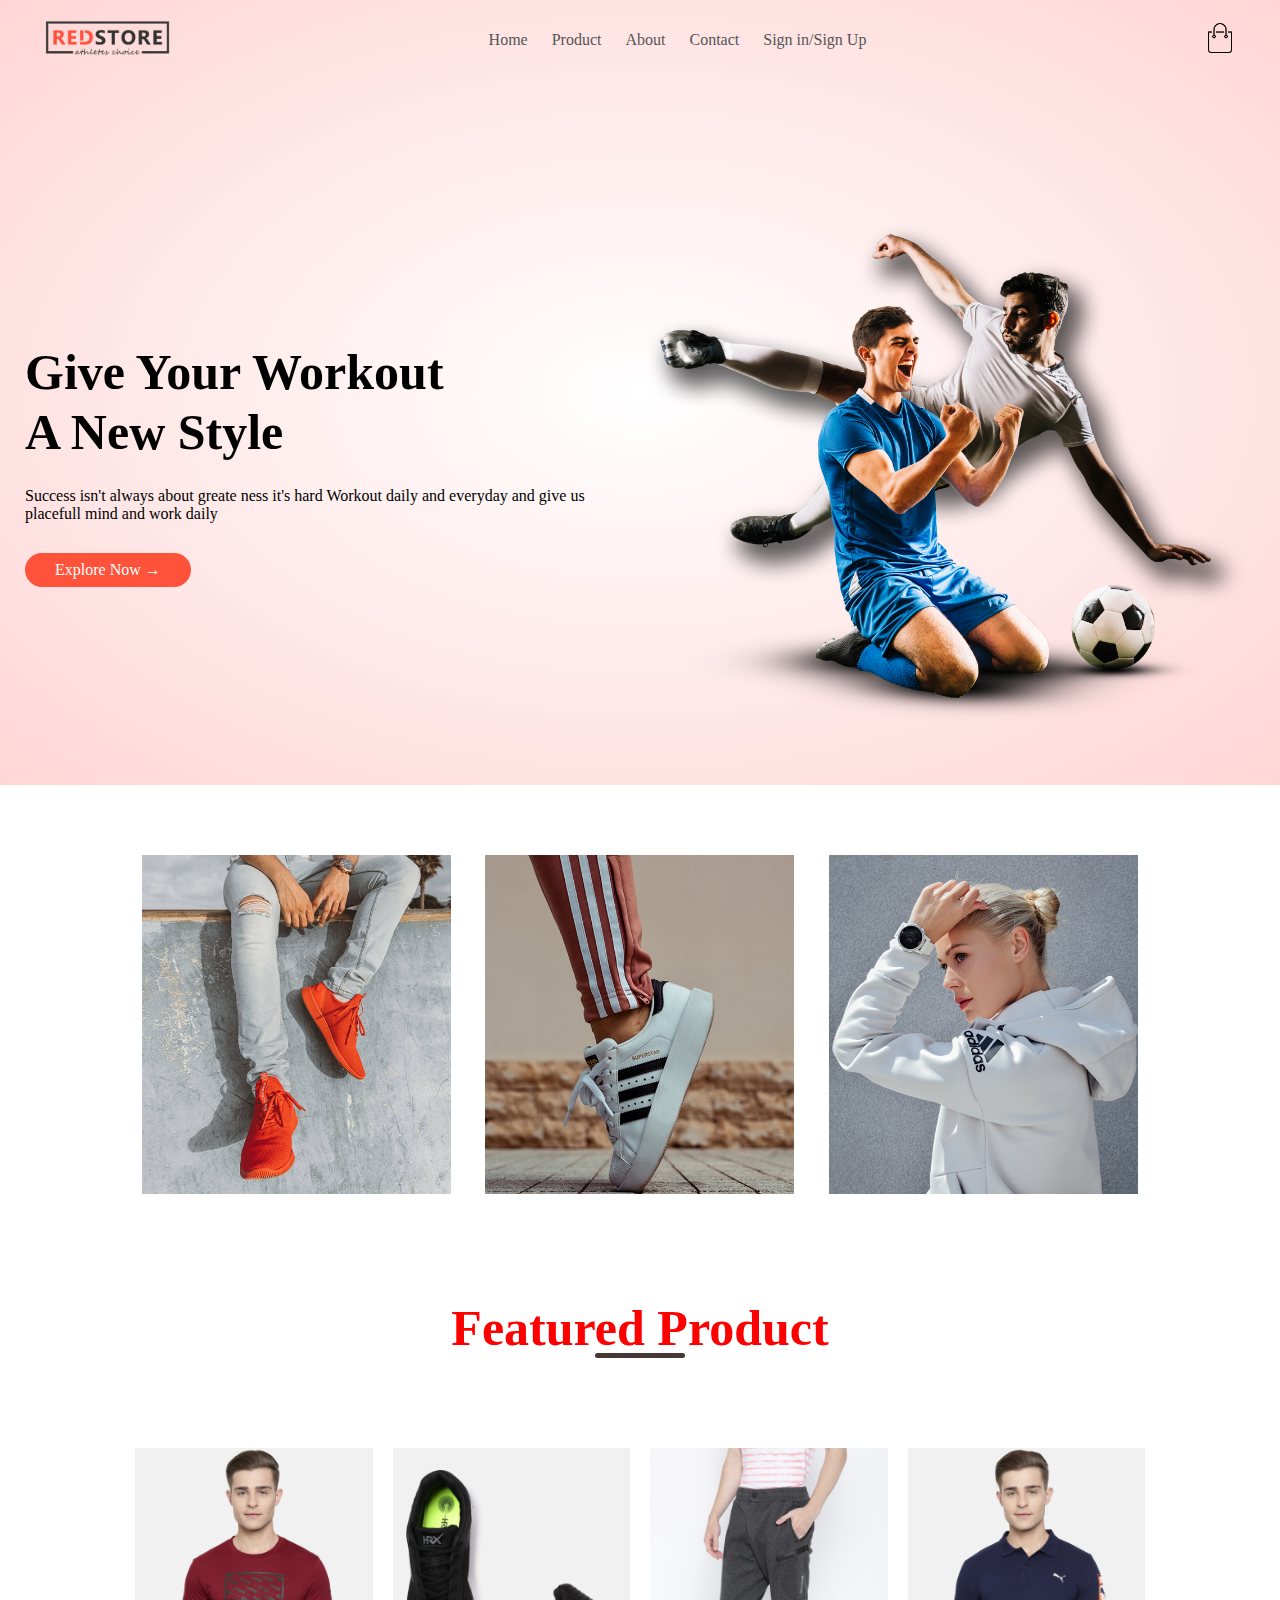
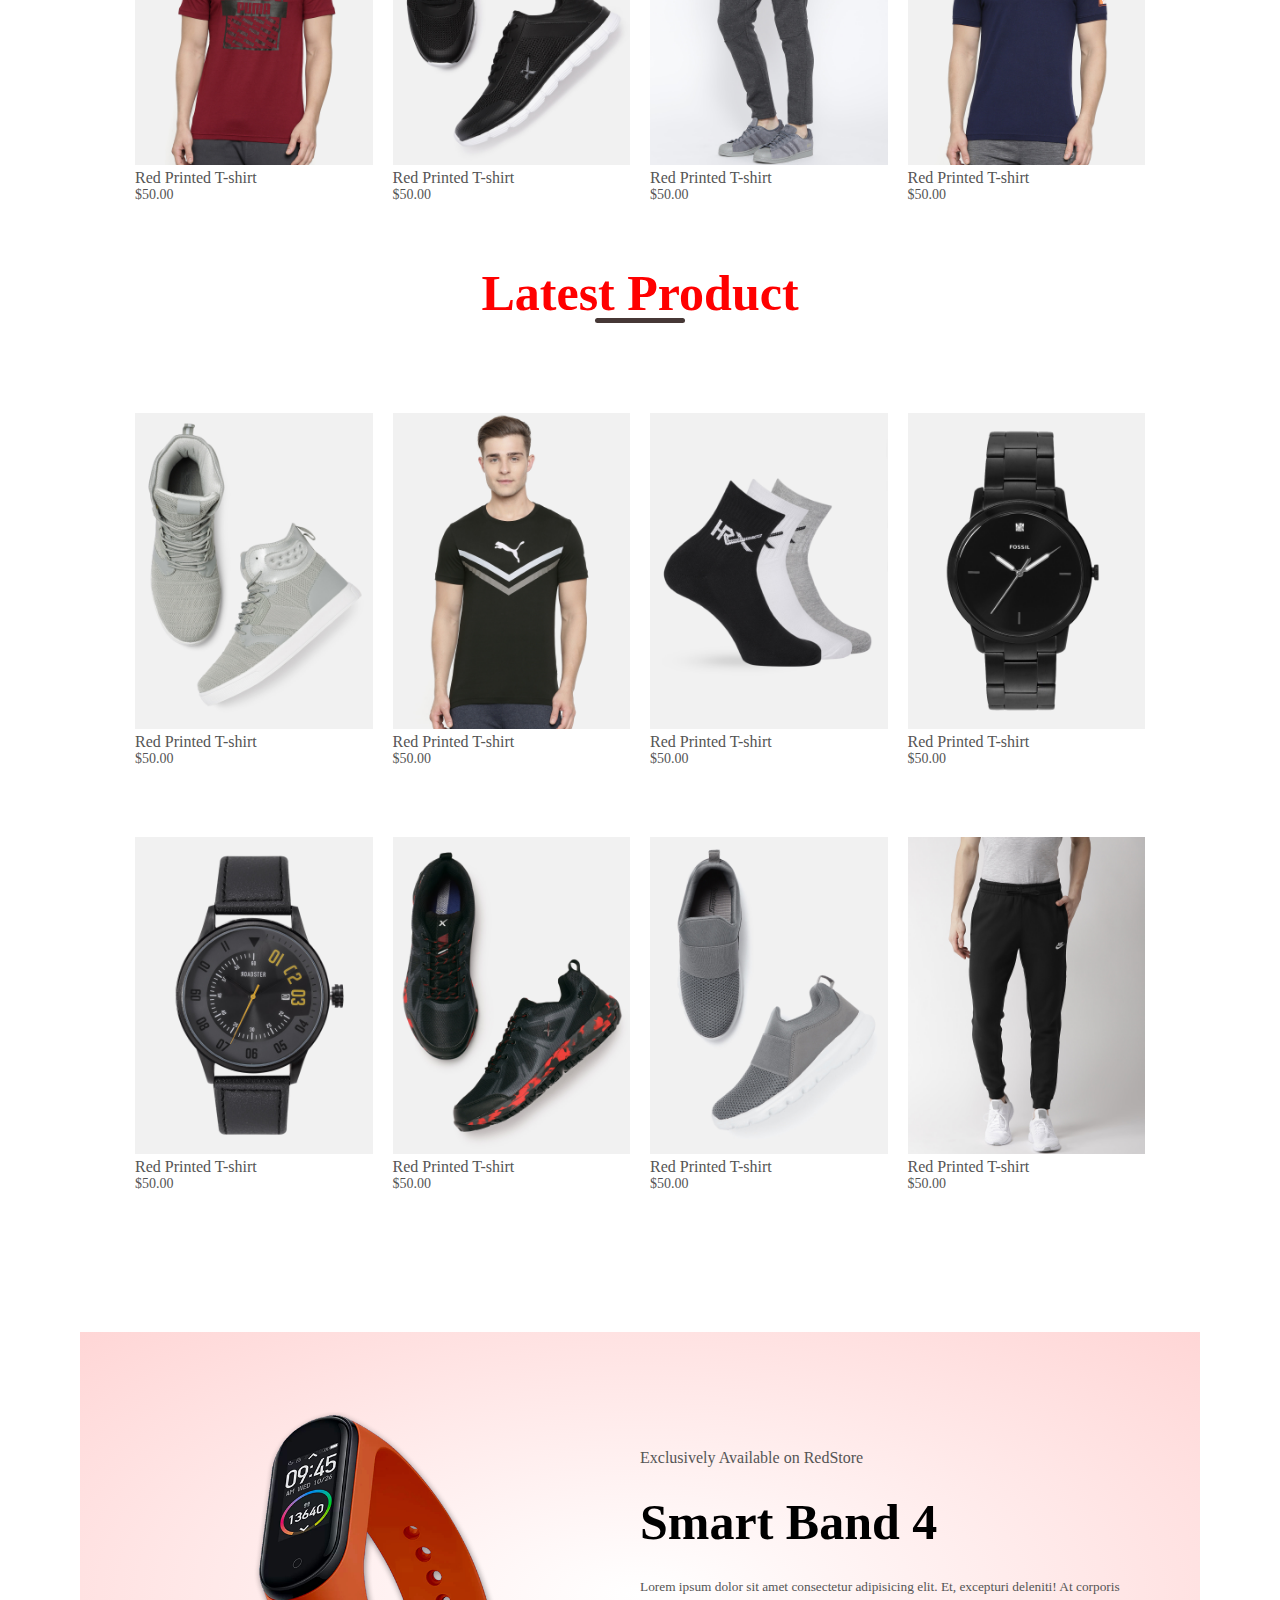
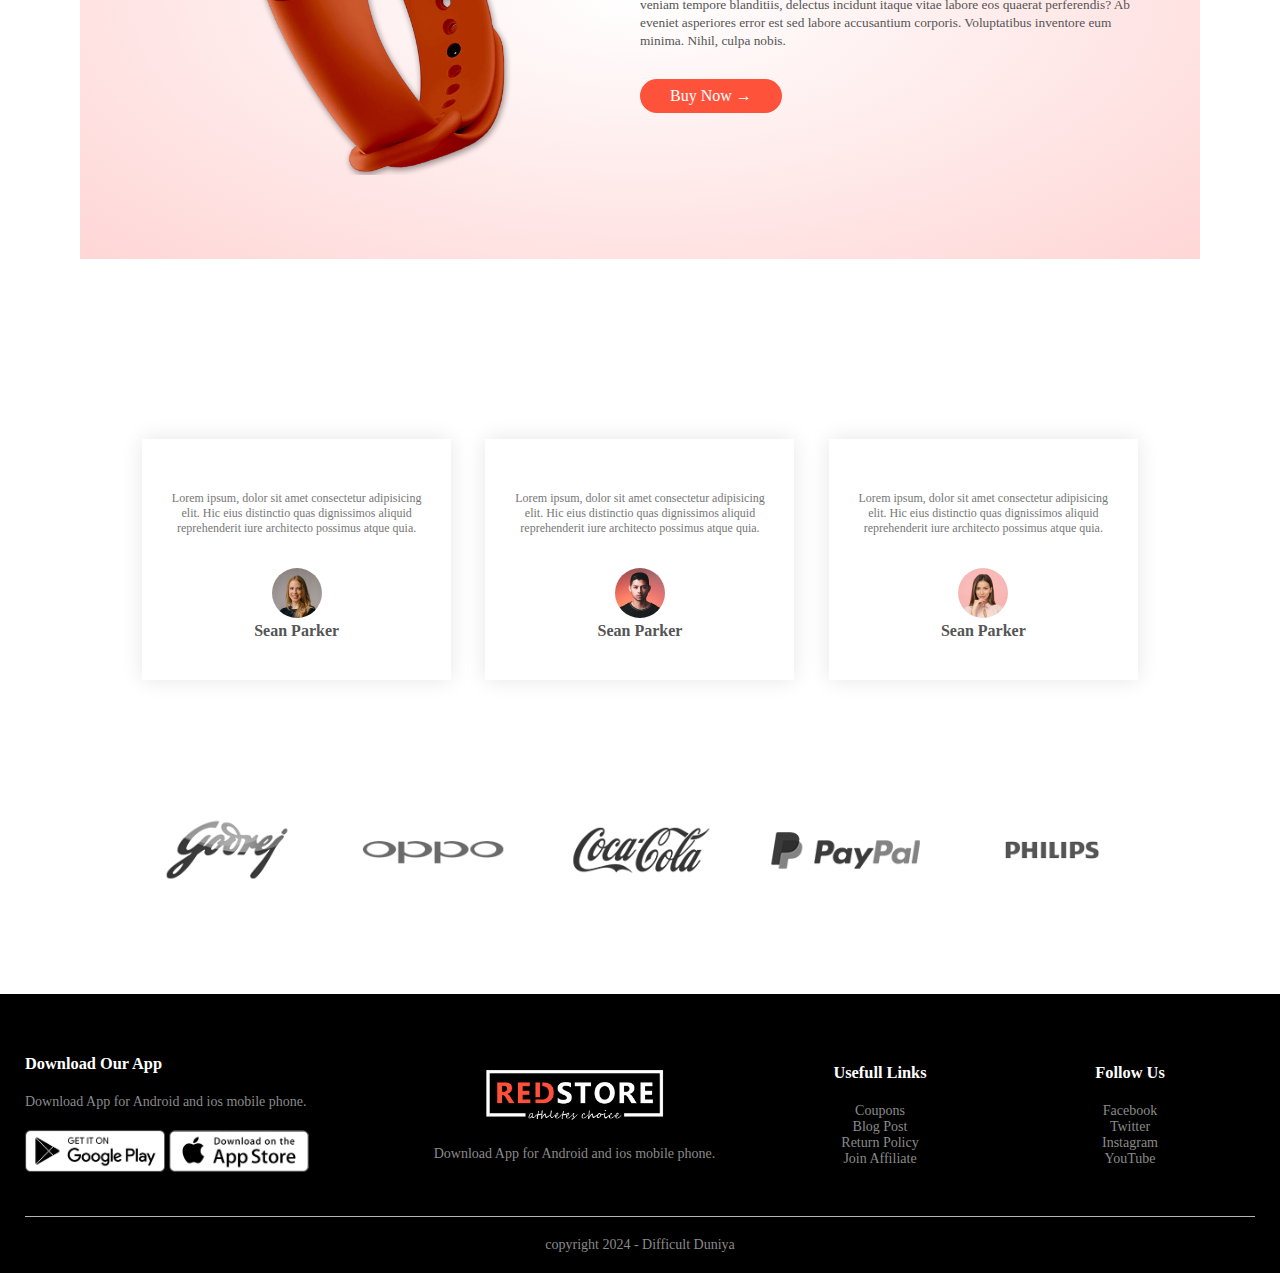
<file: index.html>
<!DOCTYPE html>
<html lang="en">
<head>
    <meta charset="UTF-8">
    <meta name="viewport" content="width=device-width, initial-scale=1.0">
    <title>E-comarcce website</title>
    <link rel="stylesheet" href="indexStyle/style.css">
</head>
<body>
    <div class="header">
    <div class="container">
    <div class="navbar">
        <div class="logo">
            <img src="images/logo.png" alt="images" width="125px">
        </div>
        <nav>
            <ul id="MenuItems">
                <li><a href="index.html">Home</a></li>
                <li><a href="product.html">Product</a></li>
                <li><a href="#">About</a></li>
                <li><a href="#">Contact</a></li>
                <li><a href="#">Sign in/Sign Up</a></li>
            </ul>
        </nav>
        <a href="cart.html"><img src="images/cart.png" alt="image" width="30px" height="30px"></a>
        <a href="#"><img src="images/menu.png" alt="image" class="menu-icon" onclick="menutoggle()"></a>
    </div>
 
 <div class="row">
    <div class="col-2">
        <h1>Give Your Workout <br>A New Style</h1>
        <placefull>Success isn't always about greate ness it's hard Workout
            daily and everyday and give us <br> placefull mind and work daily
        </p>
        <a href="#" class="btn">Explore Now &#8594</a>
    </div>
    <div class="col-2">
        <img src="images/image1.png" alt="images">
    </div>
 </div>
</div>
</div>

<!----- featured categories----->

<div class="categories">
    <div class="small-container">
    <div class="row">
        <div class="col-3">
            <img src="images/category-1.jpg" alt="">
        </div>
        <div class="col-3">
            <img src="images/category-2.jpg" alt="">
        </div>
        <div class="col-3">
            <img src="images/category-3.jpg" alt="">
        </div>
    </div>
</div>
</div>

<!-------featured product---->
<div class="small-container">
    <h2 class="title">Featured Product</h2>
    <div class="row">
        <div class="col-4">
            <img src="images/product-1.jpg" alt="image">
             <h4>Red Printed T-shirt</h4>
             <p>$50.00</p> 
        </div>
        <div class="col-4">
            <img src="images/product-2.jpg" alt="image">
             <h4>Red Printed T-shirt</h4>
             <p>$50.00</p> 
        </div>
        <div class="col-4">
            <img src="images/product-3.jpg" alt="image">
             <h4>Red Printed T-shirt</h4>
             <p>$50.00</p> 
        </div>
        <div class="col-4">
            <img src="images/product-4.jpg" alt="image">
             <h4>Red Printed T-shirt</h4>
             <p>$50.00</p> 
        </div>
    </div>
    <h2 class="title">Latest Product</h2>
    <div class="row">
        <div class="col-4">
            <img src="images/product-5.jpg" alt="image">
             <h4>Red Printed T-shirt</h4>
             <p>$50.00</p> 
        </div>
        <div class="col-4">
            <img src="images/product-6.jpg" alt="image">
             <h4>Red Printed T-shirt</h4>
             <p>$50.00</p> 
        </div>
        <div class="col-4">
            <img src="images/product-7.jpg" alt="image">
             <h4>Red Printed T-shirt</h4>
             <p>$50.00</p> 
        </div>
        <div class="col-4">
            <img src="images/product-8.jpg" alt="image">
             <h4>Red Printed T-shirt</h4>
             <p>$50.00</p> 
        </div>
    </div>
    <div class="row">
        <div class="col-4">
            <img src="images/product-9.jpg" alt="image">
             <h4>Red Printed T-shirt</h4>
             <p>$50.00</p> 
        </div>
        <div class="col-4">
            <img src="images/product-10.jpg" alt="image">
             <h4>Red Printed T-shirt</h4>
             <p>$50.00</p> 
        </div>
        <div class="col-4">
            <img src="images/product-11.jpg" alt="image">
             <h4>Red Printed T-shirt</h4>
             <p>$50.00</p> 
        </div>
        <div class="col-4">
            <img src="images/product-12.jpg" alt="image">
             <h4>Red Printed T-shirt</h4>
             <p>$50.00</p> 
        </div>
    </div>
</div>

<!-----offer----->
<div class="offer">
    <div class="small-container">
        <div class="row">
            <div class="col-2">
                <img src="images/exclusive.png" alt="image" class="offer-img">
            </div>
            <div class="col-2">
                <p>Exclusively Available on RedStore</p>
                <h1>Smart Band 4</h1>
                <small>Lorem ipsum dolor sit amet consectetur adipisicing elit. Et, excepturi deleniti! 
                    At corporis veniam tempore blanditiis, delectus incidunt itaque vitae labore eos quaerat perferendis? Ab eveniet asperiores error est sed
                     labore accusantium corporis. Voluptatibus 
                     inventore eum minima. Nihil, culpa nobis.</small>
                     <br>
                     <a href="#" class="btn">Buy Now &#8594;</a>
            </div>
        </div>
    </div>
</div>

<!---Textimonial-->
<div class="testimonial">
    <div class="small-container">
        <div class="row">
            <div class="col-3">
                <p>Lorem ipsum, dolor sit amet consectetur adipisicing elit. Hic eius distinctio quas
                 dignissimos aliquid reprehenderit iure architecto 
                 possimus atque quia.</p>
                 <img src="images/user-1.png" alt="image">
                 <h3>Sean Parker</h3>
            </div>
            <div class="col-3">
                <p>Lorem ipsum, dolor sit amet consectetur adipisicing elit. Hic eius distinctio quas
                 dignissimos aliquid reprehenderit iure architecto 
                 possimus atque quia.</p>
                 <img src="images/user-2.png" alt="image">
                 <h3>Sean Parker</h3>
            </div>
            <div class="col-3">
                <p>Lorem ipsum, dolor sit amet consectetur adipisicing elit. Hic eius distinctio quas
                 dignissimos aliquid reprehenderit iure architecto 
                 possimus atque quia.</p>
                 <img src="images/user-3.png" alt="image">
                 <h3>Sean Parker</h3>
            </div>
            
        </div>
    </div>
</div>

<!------brands-->

<div class="brands">
    <div class="small-container">
        <div class="row">
            <div class="col-5">
                <img src="images/logo-godrej.png" alt="image">
            </div>
            <div class="col-5">
                <img src="images/logo-oppo.png" alt="image">
            </div>
            <div class="col-5">
                <img src="images/logo-coca-cola.png" alt="image">
            </div>
            <div class="col-5">
                <img src="images/logo-paypal.png" alt="image">
            </div>
            <div class="col-5">
                <img src="images/logo-philips.png" alt="image">
            </div>
        </div>
    </div>
</div>

<!--footer-->

<div class="footer">
    <div class="container">
        <div class="row">
            <div class="footer-col-1">
                <h3>Download Our App</h3>
                <p>Download App for Android and ios mobile phone.</p>
                <div class="app-logo">
                    <img src="images/play-store.png" alt="image">
                    <img src="images/app-store.png" alt="image">
                </div>
            </div>
            <div class="footer-col-2">
                <img src="images/logo-white.png" alt="image">
                <p>Download App for Android and ios mobile phone.</p>
            </div>
            <div class="footer-col-3">
                <h3>Usefull Links</h3>
                <ul>
                    <li>Coupons</li>
                    <li>Blog Post</li>
                    <li>Return Policy</li>
                    <li>Join Affiliate</li>
                </ul>
            </div>
            <div class="footer-col-4">
                <h3>Follow Us</h3>
                <ul>
                    <li>Facebook</li>
                    <li>Twitter</li>
                    <li>Instagram</li>
                    <li>YouTube</li>
                </ul>
            </div>
        </div>
        <hr>
        <p class="Copyright">copyright 2024 - Difficult Duniya</p>
    </div>
</div>

<!-----js for toggle menu-->

<script>
    var MenuItems = document.getElementById(MenuItems);

    MenuItems.style.maxHeight = "0px";

    function menutoggle(){
        if(MenuItems.style.maxHeight == "0px")
        {
            MenuItems.style.maxHeight = "200px";
        }
        else
        {
            MenuItems.style.maxHeight = "0px";
        }
    }
</script>
    
</body>
</html>
</file>
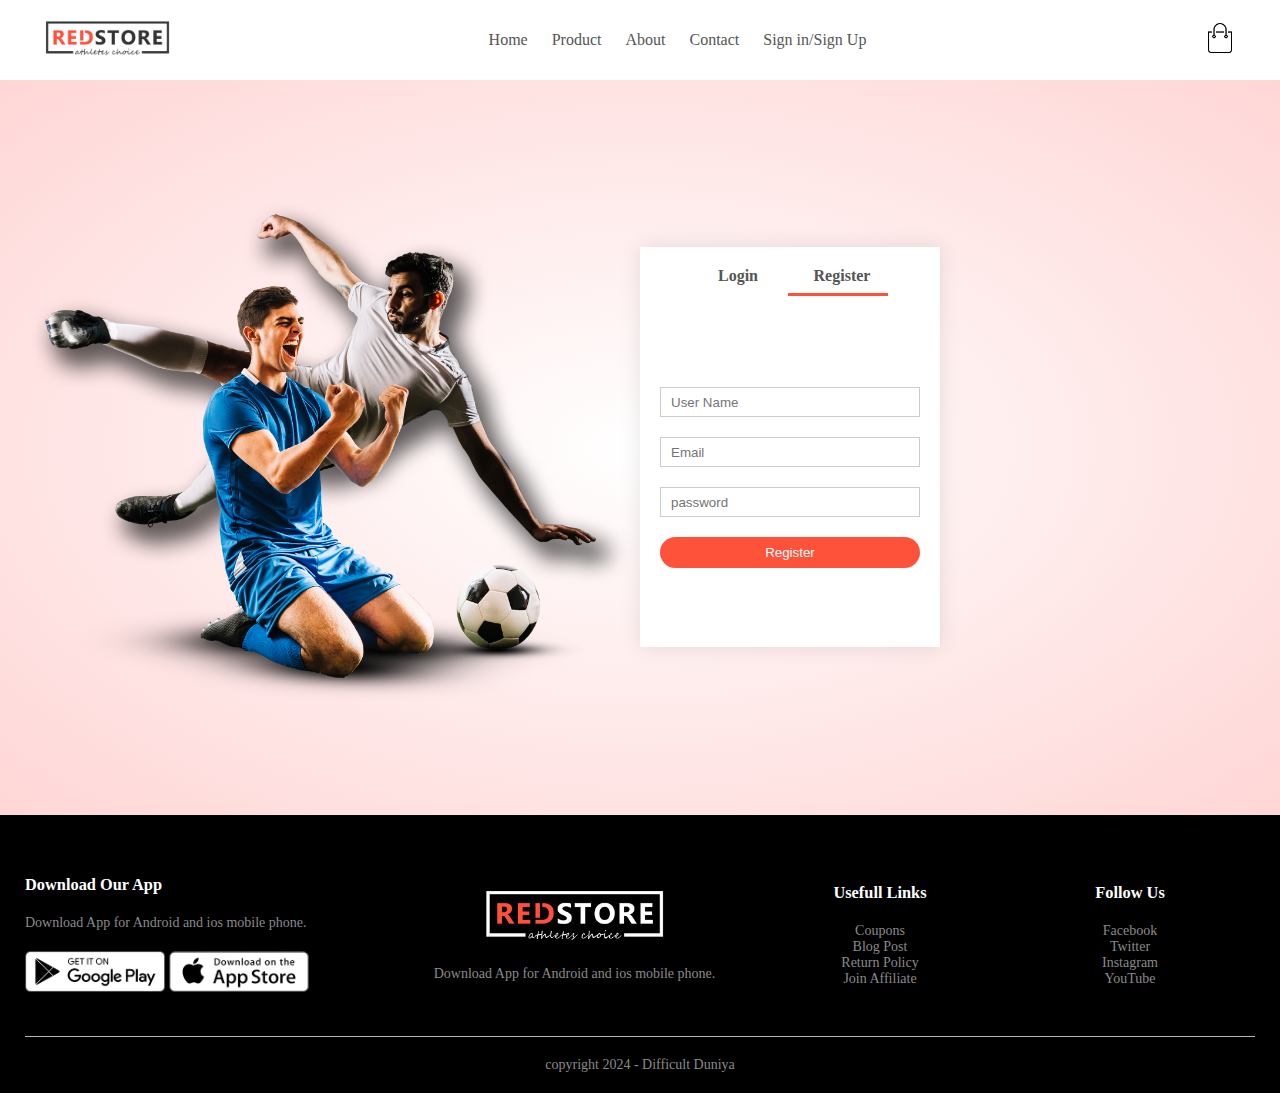
<file: account.html>
<!DOCTYPE html>
<html lang="en">
<head>
    <meta charset="UTF-8">
    <meta name="viewport" content="width=device-width, initial-scale=1.0">
    <title>E-comarcce website</title>
    <link rel="stylesheet" href="indexStyle/style.css">
    <link rel="stylesheet" href="indexStyle/pstyle.css">
    <link rel="stylesheet" href="indexStyle/singleP.css">
    <link rel="stylesheet" href="indexStyle/cart.css">
    <link rel="stylesheet" href="indexStyle/account.css">
</head>
<body>
    <div class="container">
    <div class="navbar">
        <div class="logo">
            <img src="images/logo.png" alt="images" width="125px">
        </div>
        <nav>
            <ul id="MenuItems">
                <li><a href="index.html">Home</a></li>
                <li><a href="product.html">Product</a></li>
                <li><a href="#">About</a></li>
                <li><a href="#">Contact</a></li>
                <li><a href="#">Sign in/Sign Up</a></li>
            </ul>
        </nav>
        <a href="#"><img src="images/cart.png" alt="image" width="30px" height="30px"></a>
        <a href="#"><img src="images/menu.png" alt="image" class="menu-icon" onclick="menutoggle()"></a>
    </div>
</div>

<!--------Account-page-->

<div class="account-page">
    <div class="container">
        <div class="row">
            <div class="col-2">
                <img src="images/image1.png" alt="image" width="100%">
            </div>

            <div class="col-2">
                <div class="form-conatiner">
                    <div class="form-container">
                        <div class="form-btn">
                            <span onclick="login()">Login</span>
                            <span onclick="register()">Register</span>
                            <hr id="Indecator">
                        </div>

                        <form id="LoginForm">
                            <input type="text" placeholder="User Name">
                            <input type="password" placeholder="password">
                            <button type="submit" class="btn">Login</button>
                            <a href="#">Forget password</a>
                        </form>
                        <form id="RegForm">
                            <input type="text" placeholder="User Name">
                            <input type="email" placeholder="Email">
                            <input type="password" placeholder="password">
                            <button type="submit" class="btn">Register</button>                       
                        </form>


                    </div>

                </div>
            </div>
             
        </div>
    </div>
</div>

<!--footer-->

<div class="footer">
    <div class="container">
        <div class="row">
            <div class="footer-col-1">
                <h3>Download Our App</h3>
                <p>Download App for Android and ios mobile phone.</p>
                <div class="app-logo">
                    <img src="images/play-store.png" alt="image">
                    <img src="images/app-store.png" alt="image">
                </div>
            </div>
            <div class="footer-col-2">
                <img src="images/logo-white.png" alt="image">
                <p>Download App for Android and ios mobile phone.</p>
            </div>
            <div class="footer-col-3">
                <h3>Usefull Links</h3>
                <ul>
                    <li>Coupons</li>
                    <li>Blog Post</li>
                    <li>Return Policy</li>
                    <li>Join Affiliate</li>
                </ul>
            </div>
            <div class="footer-col-4">
                <h3>Follow Us</h3>
                <ul>
                    <li>Facebook</li>
                    <li>Twitter</li>
                    <li>Instagram</li>
                    <li>YouTube</li>
                </ul>
            </div>
        </div>
        <hr>
        <p class="Copyright">copyright 2024 - Difficult Duniya</p>
    </div>
</div>

<!-----js for toggle menu-->

<script>
    var MenuItems = document.getElementById(MenuItems);

    MenuItems.style.maxHeight = "0px";

    function menutoggle(){
        if(MenuItems.style.maxHeight == "0px")
        {
            MenuItems.style.maxHeight = "200px";
        }
        else
        {
            MenuItems.style.maxHeight = "0px";
        }
    }
</script>  

<!-------Toggle form-->

<script>

  var LoginForm = document.getElementById("LoginForm");
  var RegForm = document.getElementById("RegForm");
  var Indecator = document.getElementById("Indecator");

       function register(){

        RegForm .style .transform = "translateX(0px)";
        LoginForm .style .transform = "translateX(0px)";
        Indecator .style .transform = "translateX(100px)";
       }

       function Login(){

         LoginForm .style .transform = "translateX(300px)";
         RegForm .style .transform = "translateX(300px)";
        Indecator .style .transform = "translateX(0px)";
        }

</script>

</body>
</html>
</file>
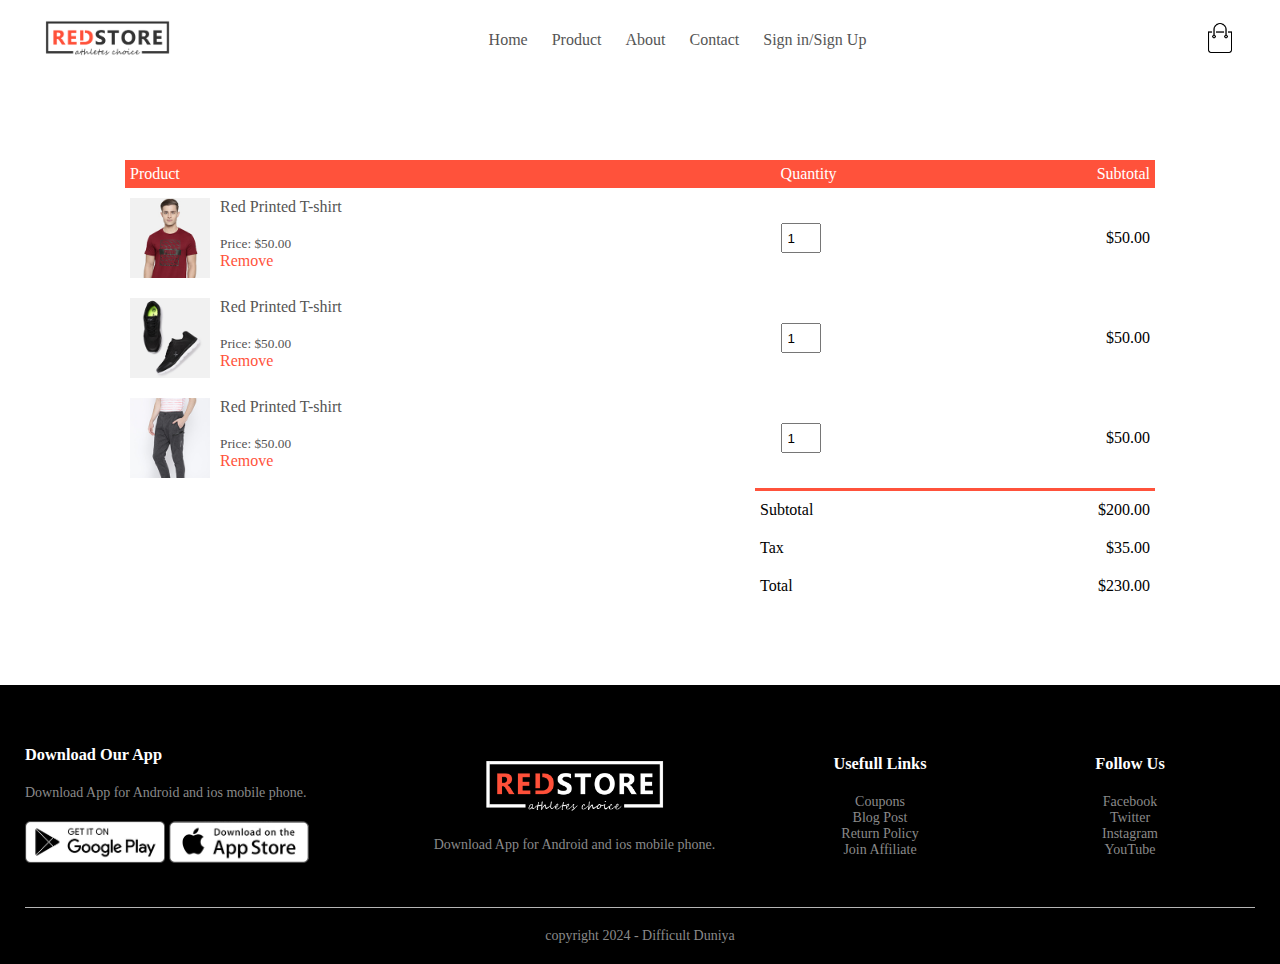
<file: cart.html>
<!DOCTYPE html>
<html lang="en">
<head>
    <meta charset="UTF-8">
    <meta name="viewport" content="width=device-width, initial-scale=1.0">
    <title>E-comarcce website</title>
    <link rel="stylesheet" href="indexStyle/style.css">
    <link rel="stylesheet" href="indexStyle/pstyle.css">
    <link rel="stylesheet" href="indexStyle/singleP.css">
    <link rel="stylesheet" href="indexStyle/cart.css">
</head>
<body>
    <div class="container">
    <div class="navbar">
        <div class="logo">
            <img src="images/logo.png" alt="images" width="125px">
        </div>
        <nav>
            <ul id="MenuItems">
                <li><a href="index.html">Home</a></li>
                <li><a href="product.html">Product</a></li>
                <li><a href="#">About</a></li>
                <li><a href="#">Contact</a></li>
                <li><a href="#">Sign in/Sign Up</a></li>
            </ul>
        </nav>
        <a href="#"><img src="images/cart.png" alt="image" width="30px" height="30px"></a>
        <a href="#"><img src="images/menu.png" alt="image" class="menu-icon" onclick="menutoggle()"></a>
    </div>
</div>

<!---------cart items details-------->

<div class="small-container cart-page">

    <table>
        <tr>
            <th>Product</th>
            <th>Quantity</th>
            <th>Subtotal</th>
        </tr>
        <tr>
            <td>
                <div class="cart-info">
                    <img src="images/buy-1.jpg" alt="image">
                    <div>
                     <p>Red Printed T-shirt</p>
                       <br>
                      <small>Price: $50.00</small>
                        <br>
                     <a href="#">Remove</a>
                    </div>
                </div>
            </td>
            <td><input type="number" value="1"></td>
            <td>$50.00</td>
        </tr>
        <tr>
            <td>
                <div class="cart-info">
                    <img src="images/buy-2.jpg" alt="image">
                    <div>
                     <p>Red Printed T-shirt</p>
                       <br>
                      <small>Price: $50.00</small>
                        <br>
                     <a href="#">Remove</a>
                    </div>
                </div>
            </td>
            <td><input type="number" value="1"></td>
            <td>$50.00</td>
        </tr>
        <tr>
            <td>
                <div class="cart-info">
                    <img src="images/buy-3.jpg" alt="image">
                    <div>
                     <p>Red Printed T-shirt</p>
                       <br>
                      <small>Price: $50.00</small>
                        <br>
                     <a href="#">Remove</a>
                    </div>
                </div>
            </td>
            <td><input type="number" value="1"></td>
            <td>$50.00</td>
        </tr>
    </table>

<div class="total-price">
    <table>
        <tr>
            <td>Subtotal</td>
            <td>$200.00</td>
        </tr>
        <tr>
            <td>Tax</td>
            <td>$35.00</td>
        </tr>
        <tr>
            <td>Total</td>
            <td>$230.00</td>
        </tr>
    </table>
</div>

</div>

<!--footer-->

<div class="footer">
    <div class="container">
        <div class="row">
            <div class="footer-col-1">
                <h3>Download Our App</h3>
                <p>Download App for Android and ios mobile phone.</p>
                <div class="app-logo">
                    <img src="images/play-store.png" alt="image">
                    <img src="images/app-store.png" alt="image">
                </div>
            </div>
            <div class="footer-col-2">
                <img src="images/logo-white.png" alt="image">
                <p>Download App for Android and ios mobile phone.</p>
            </div>
            <div class="footer-col-3">
                <h3>Usefull Links</h3>
                <ul>
                    <li>Coupons</li>
                    <li>Blog Post</li>
                    <li>Return Policy</li>
                    <li>Join Affiliate</li>
                </ul>
            </div>
            <div class="footer-col-4">
                <h3>Follow Us</h3>
                <ul>
                    <li>Facebook</li>
                    <li>Twitter</li>
                    <li>Instagram</li>
                    <li>YouTube</li>
                </ul>
            </div>
        </div>
        <hr>
        <p class="Copyright">copyright 2024 - Difficult Duniya</p>
    </div>
</div>

<!-----js for toggle menu-->

<script>
    var MenuItems = document.getElementById(MenuItems);

    MenuItems.style.maxHeight = "0px";

    function menutoggle(){
        if(MenuItems.style.maxHeight == "0px")
        {
            MenuItems.style.maxHeight = "200px";
        }
        else
        {
            MenuItems.style.maxHeight = "0px";
        }
    }
</script>    
</body>
</html>
</file>
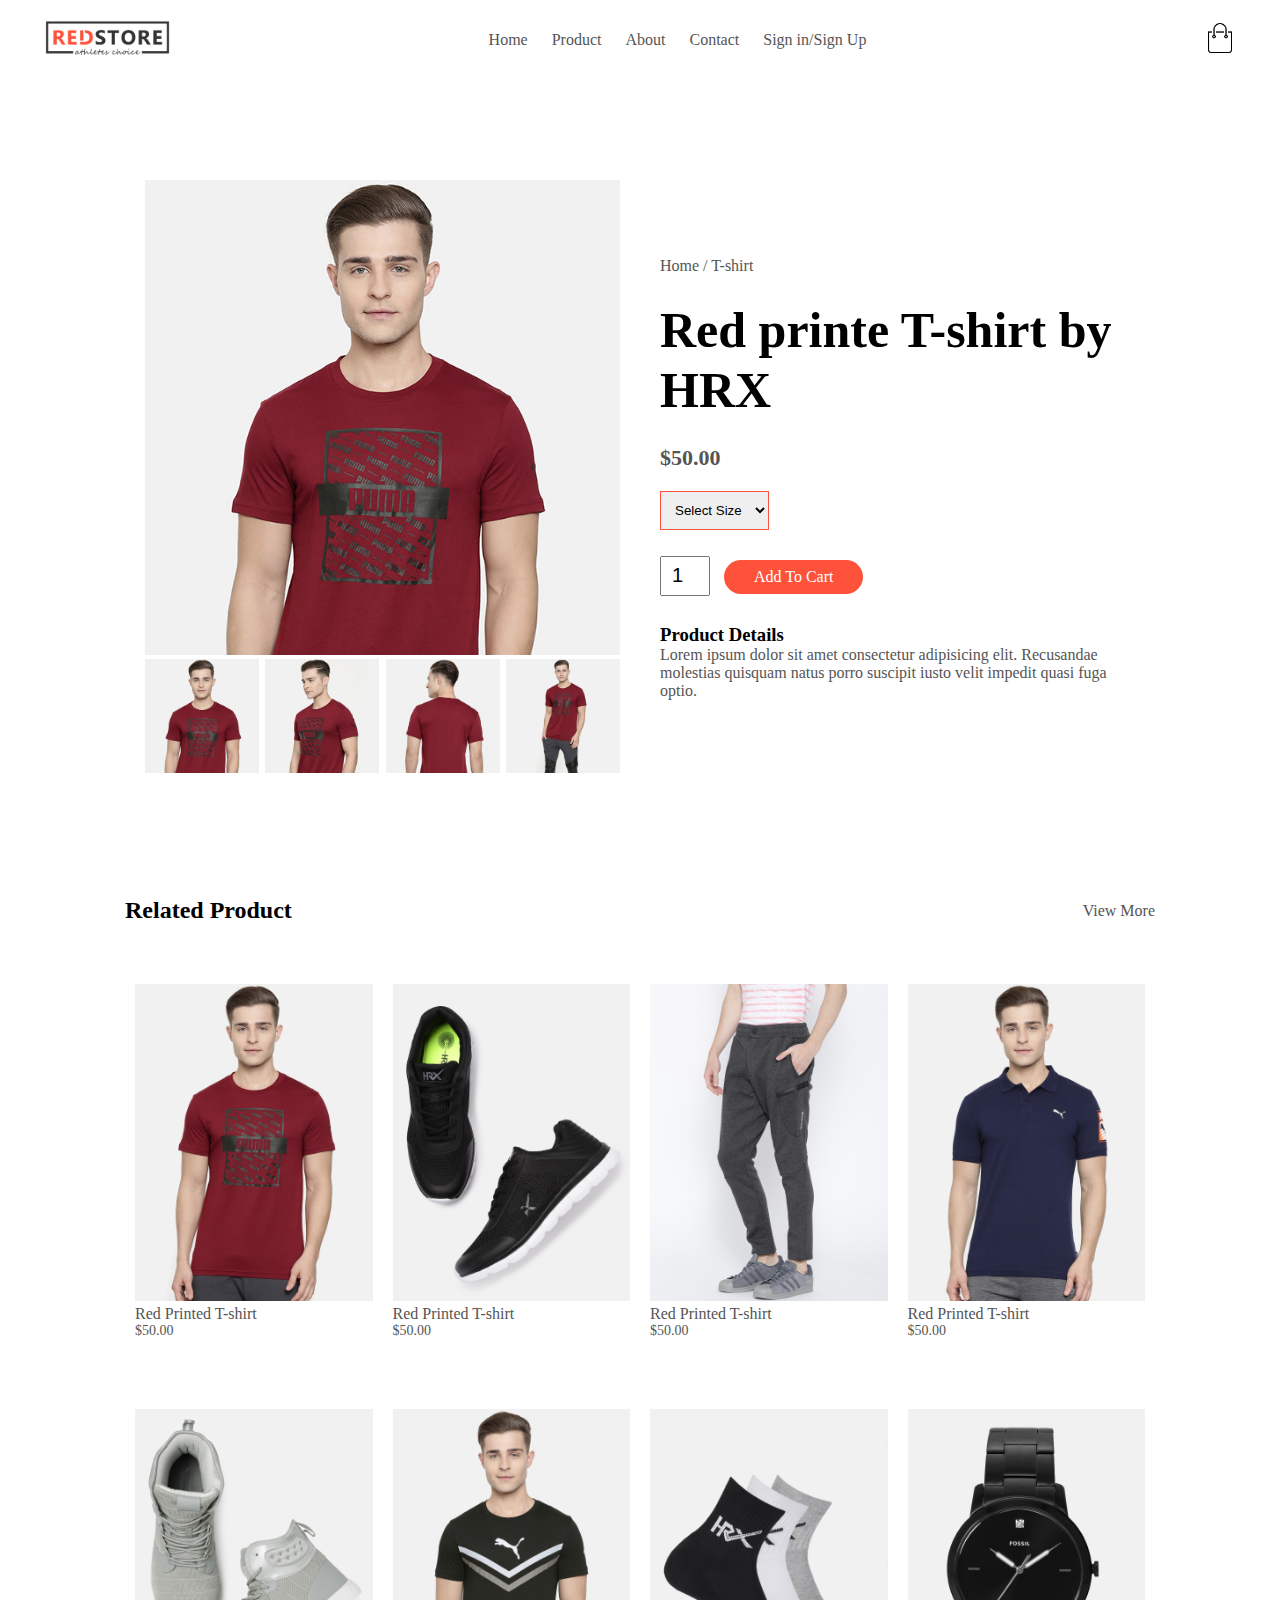
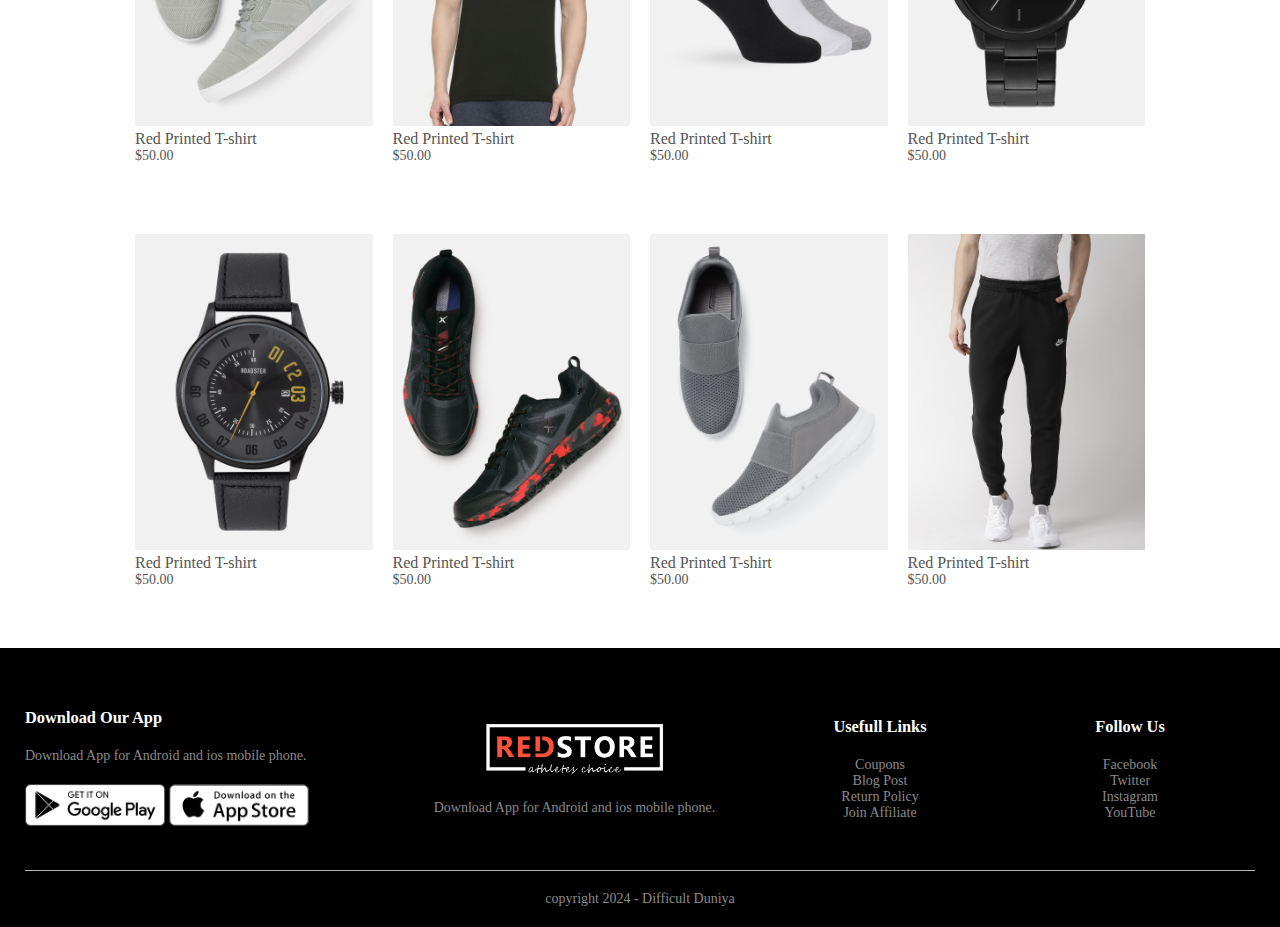
<file: product-details.html>
<!DOCTYPE html>
<html lang="en">
<head>
    <meta charset="UTF-8">
    <meta name="viewport" content="width=device-width, initial-scale=1.0">
    <title>E-comarcce website</title>
    <link rel="stylesheet" href="indexStyle/style.css">
    <link rel="stylesheet" href="indexStyle/pstyle.css">
    <link rel="stylesheet" href="indexStyle/singleP.css">
</head>
<body>
    <div class="container">
    <div class="navbar">
        <div class="logo">
            <img src="images/logo.png" alt="images" width="125px">
        </div>
        <nav>
            <ul id="MenuItems">
                <li><a href="index.html">Home</a></li>
                <li><a href="product.html">Product</a></li>
                <li><a href="#">About</a></li>
                <li><a href="#">Contact</a></li>
                <li><a href="#">Sign in/Sign Up</a></li>
            </ul>
        </nav>
        <a href="#"><img src="images/cart.png" alt="image" width="30px" height="30px"></a>
        <a href="#"><img src="images/menu.png" alt="image" class="menu-icon" onclick="menutoggle()"></a>
    </div>
</div>

<!----single product details-->

<div class="small-container single-product">
    <div class="row">
        <div class="col-2">
            <a href="cart.html"><img src="images/gallery-1.jpg" alt="image" width="100%" id="productImg"></a>


            <div class="small-img-row">
                <div class="small-img-col">
                <img src="images/gallery-1.jpg" alt="image" width="100%" class="small-img">
            </div>
            <div class="small-img-col">
                <img src="images/gallery-2.jpg" alt="image" width="100%" class="small-img">
            </div>
            <div class="small-img-col">
                <img src="images/gallery-3.jpg" alt="image" width="100%" class="small-img">
            </div>
            <div class="small-img-col">
                <img src="images/gallery-4.jpg" alt="image" width="100%" class="small-img">
            </div>
               </div>



        </div>
        <div class="col-2">
            <p>Home / T-shirt</p>
            <h1>Red printe T-shirt by HRX</h1>
            <h4>$50.00</h4>
            <select>
                <option>Select Size</option>
                <option>Small</option>
                <option>Medium</option>
                <option>Large</option>
                <option>XL</option>
                <option>XXL</option>
            </select>
            <input type="number" value="1">
            <a href="cart.html" class="btn">Add To Cart</a>

            <h3>Product Details</h3>
            <p>Lorem ipsum dolor sit amet consectetur adipisicing elit.
             Recusandae molestias quisquam natus porro suscipit iusto
              velit impedit quasi fuga optio.</p>
        </div>
    </div>
</div>


<!----title-->
<div class="small-container">
    <div class="row row-2">
        <h2>Related Product</h2>
        <p>View More</p>

    </div>
</div>


<!-------featured product---->
<div class="small-container">


    <div class="row">
        <div class="col-4">
            <img src="images/product-1.jpg" alt="image">
             <h4>Red Printed T-shirt</h4>
             <p>$50.00</p> 
        </div>
        <div class="col-4">
            <img src="images/product-2.jpg" alt="image">
             <h4>Red Printed T-shirt</h4>
             <p>$50.00</p> 
        </div>
        <div class="col-4">
            <img src="images/product-3.jpg" alt="image">
             <h4>Red Printed T-shirt</h4>
             <p>$50.00</p> 
        </div>
        <div class="col-4">
            <img src="images/product-4.jpg" alt="image">
             <h4>Red Printed T-shirt</h4>
             <p>$50.00</p> 
        </div>
        <div class="col-4">
            <img src="images/product-5.jpg" alt="image">
             <h4>Red Printed T-shirt</h4>
             <p>$50.00</p> 
        </div>
        <div class="col-4">
            <img src="images/product-6.jpg" alt="image">
             <h4>Red Printed T-shirt</h4>
             <p>$50.00</p> 
        </div>
        <div class="col-4">
            <img src="images/product-7.jpg" alt="image">
             <h4>Red Printed T-shirt</h4>
             <p>$50.00</p> 
        </div>
        <div class="col-4">
            <img src="images/product-8.jpg" alt="image">
             <h4>Red Printed T-shirt</h4>
             <p>$50.00</p> 
        </div>
    </div>
    <div class="row">
        <div class="col-4">
            <img src="images/product-9.jpg" alt="image">
             <h4>Red Printed T-shirt</h4>
             <p>$50.00</p> 
        </div>
        <div class="col-4">
            <img src="images/product-10.jpg" alt="image">
             <h4>Red Printed T-shirt</h4>
             <p>$50.00</p> 
        </div>
        <div class="col-4">
            <img src="images/product-11.jpg" alt="image">
             <h4>Red Printed T-shirt</h4>
             <p>$50.00</p> 
        </div>
        <div class="col-4">
            <img src="images/product-12.jpg" alt="image">
             <h4>Red Printed T-shirt</h4>
             <p>$50.00</p> 
        </div>
    </div>
    </div>
    
</div>


<!--footer-->

<div class="footer">
    <div class="container">
        <div class="row">
            <div class="footer-col-1">
                <h3>Download Our App</h3>
                <p>Download App for Android and ios mobile phone.</p>
                <div class="app-logo">
                    <img src="images/play-store.png" alt="image">
                    <img src="images/app-store.png" alt="image">
                </div>
            </div>
            <div class="footer-col-2">
                <img src="images/logo-white.png" alt="image">
                <p>Download App for Android and ios mobile phone.</p>
            </div>
            <div class="footer-col-3">
                <h3>Usefull Links</h3>
                <ul>
                    <li>Coupons</li>
                    <li>Blog Post</li>
                    <li>Return Policy</li>
                    <li>Join Affiliate</li>
                </ul>
            </div>
            <div class="footer-col-4">
                <h3>Follow Us</h3>
                <ul>
                    <li>Facebook</li>
                    <li>Twitter</li>
                    <li>Instagram</li>
                    <li>YouTube</li>
                </ul>
            </div>
        </div>
        <hr>
        <p class="Copyright">copyright 2024 - Difficult Duniya</p>
    </div>
</div>

<!-----js for toggle menu-->

<script>
    var MenuItems = document.getElementById(MenuItems);

    MenuItems.style.maxHeight = "0px";

    function menutoggle(){
        if(MenuItems.style.maxHeight == "0px")
        {
            MenuItems.style.maxHeight = "200px";
        }
        else
        {
            MenuItems.style.maxHeight = "0px";
        }
    }
</script>


<!-------js for product gallery------->

<script>
var productImg = document.getElementById("productImg");
var smallImg = document.getElementsByClassName("small-img");

smallImg[0].onclick = function()
{
    productImg.src = smallImg[0].src;
}
smallImg[1].onclick = function()
{
    productImg.src = smallImg[1].src;
}
smallImg[2].onclick = function()
{
    productImg.src = smallImg[2].src;
}
smallImg[3].onclick = function()
{
    productImg.src = smallImg[3].src;
}
</script>
    
</body>
</html>
</file>
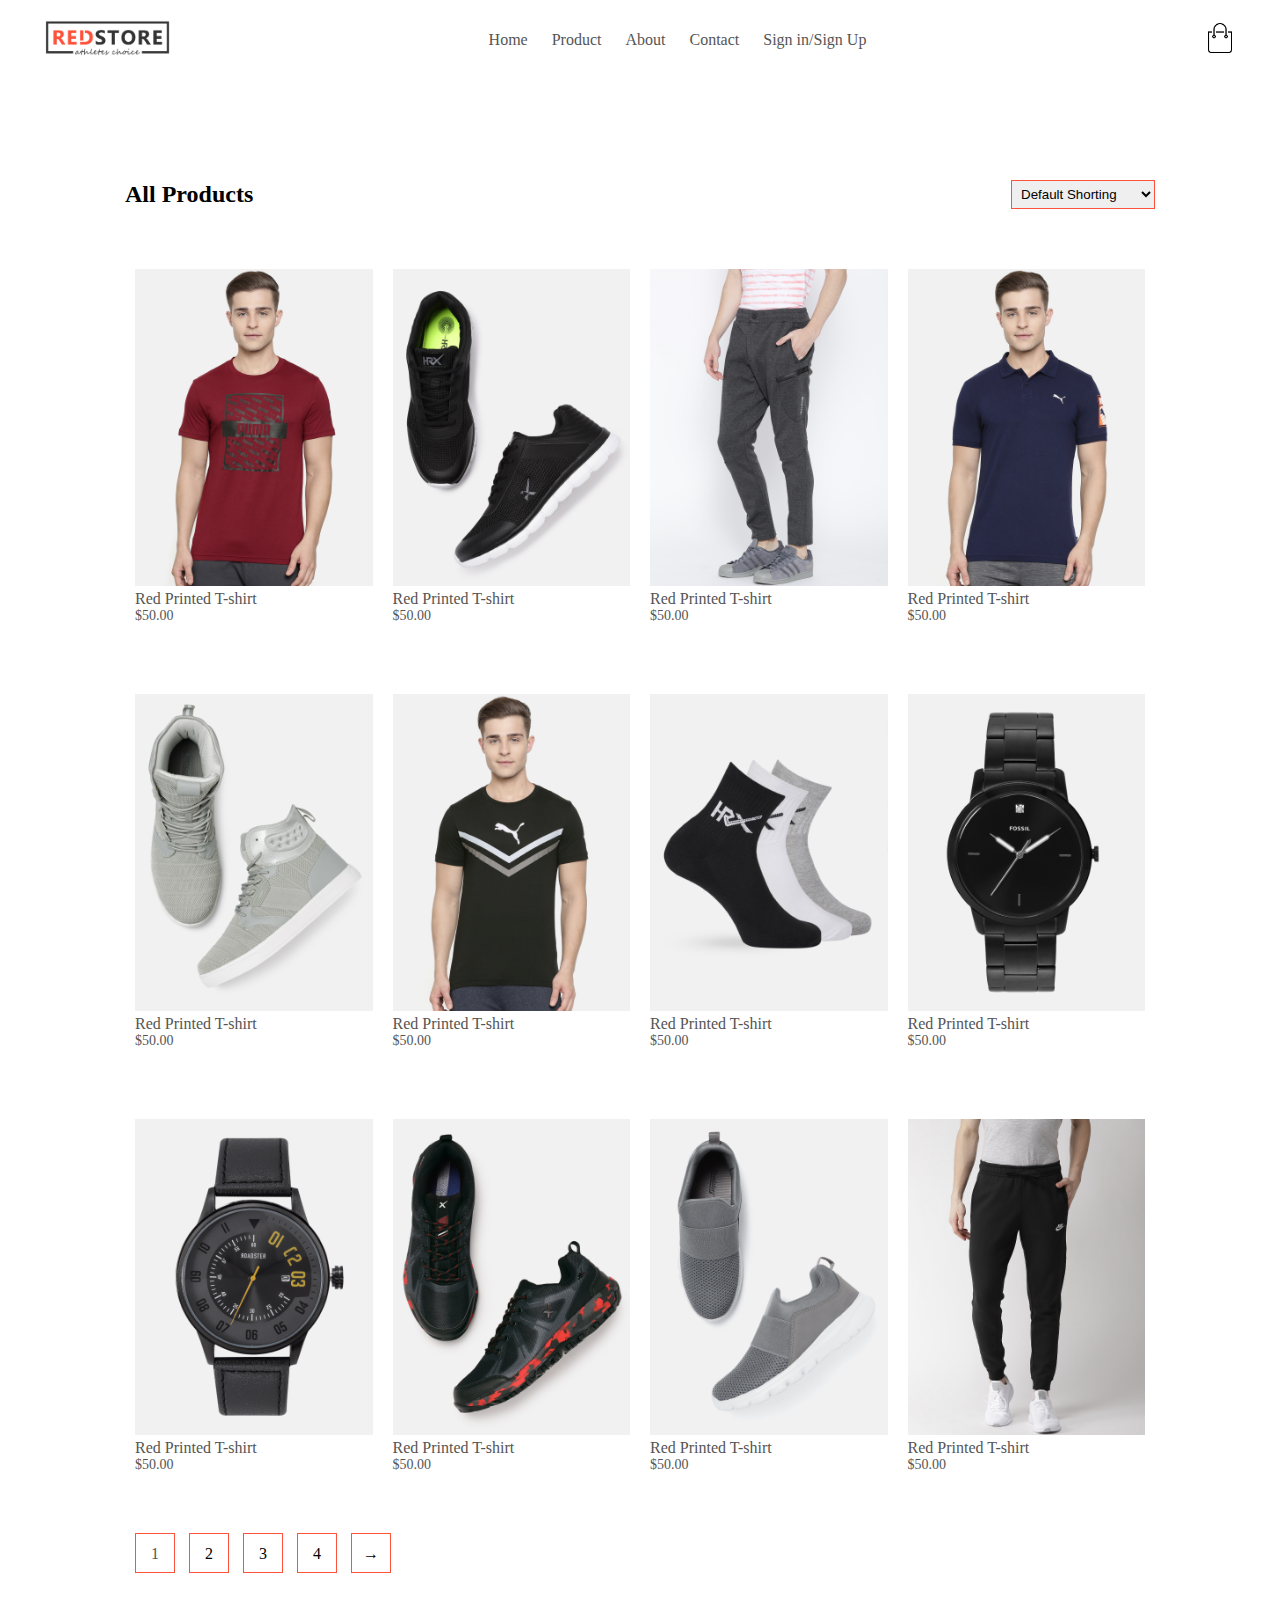
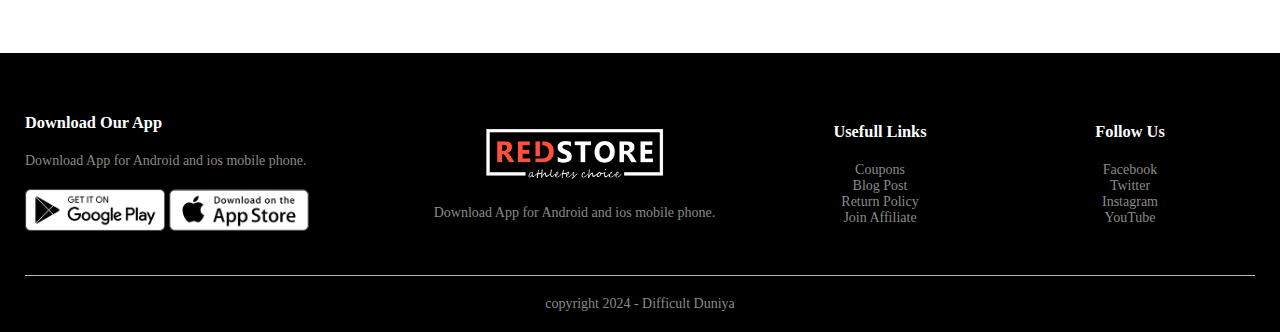
<file: product.html>
<!DOCTYPE html>
<html lang="en">
<head>
    <meta charset="UTF-8">
    <meta name="viewport" content="width=device-width, initial-scale=1.0">
    <title>E-comarcce website</title>
    <link rel="stylesheet" href="indexStyle/style.css">
    <link rel="stylesheet" href="indexStyle/pstyle.css">
</head>
<body>
    <div class="container">
    <div class="navbar">
        <div class="logo">
            <img src="images/logo.png" alt="images" width="125px">
        </div>
        <nav>
            <ul id="MenuItems">
                <li><a href="index.html">Home</a></li>
                <li><a href="product.html">Product</a></li>
                <li><a href="#">About</a></li>
                <li><a href="#">Contact</a></li>
                <li><a href="#">Sign in/Sign Up</a></li>
            </ul>
        </nav>
        <a href="#"><img src="images/cart.png" alt="image" width="30px" height="30px"></a>
        <a href="#"><img src="images/menu.png" alt="image" class="menu-icon" onclick="menutoggle()"></a>
    </div>
</div>


<!-------featured product---->
<div class="small-container">

    <div class="row row-2">
        <h2>All Products</h2>
        <select>
            <option>Default Shorting</option>
            <option>Short by price</option>
            <option>Short by popularity</option>
            <option>Short by rating</option>
            <option>Short by sale</option>
        </select>
    </div>



    <div class="row">
        <div class="col-4">
            <a href="product-details.html"><img src="images/product-1.jpg" alt="image"></a>
             <h4>Red Printed T-shirt</h4>
             <p>$50.00</p> 
        </div>
        <div class="col-4">
            <img src="images/product-2.jpg" alt="image">
             <h4>Red Printed T-shirt</h4>
             <p>$50.00</p> 
        </div>
        <div class="col-4">
            <img src="images/product-3.jpg" alt="image">
             <h4>Red Printed T-shirt</h4>
             <p>$50.00</p> 
        </div>
        <div class="col-4">
            <img src="images/product-4.jpg" alt="image">
             <h4>Red Printed T-shirt</h4>
             <p>$50.00</p> 
        </div>
        <div class="col-4">
            <img src="images/product-5.jpg" alt="image">
             <h4>Red Printed T-shirt</h4>
             <p>$50.00</p> 
        </div>
        <div class="col-4">
            <img src="images/product-6.jpg" alt="image">
             <h4>Red Printed T-shirt</h4>
             <p>$50.00</p> 
        </div>
        <div class="col-4">
            <img src="images/product-7.jpg" alt="image">
             <h4>Red Printed T-shirt</h4>
             <p>$50.00</p> 
        </div>
        <div class="col-4">
            <img src="images/product-8.jpg" alt="image">
             <h4>Red Printed T-shirt</h4>
             <p>$50.00</p> 
        </div>
    </div>
    <div class="row">
        <div class="col-4">
            <img src="images/product-9.jpg" alt="image">
             <h4>Red Printed T-shirt</h4>
             <p>$50.00</p> 
        </div>
        <div class="col-4">
            <img src="images/product-10.jpg" alt="image">
             <h4>Red Printed T-shirt</h4>
             <p>$50.00</p> 
        </div>
        <div class="col-4">
            <img src="images/product-11.jpg" alt="image">
             <h4>Red Printed T-shirt</h4>
             <p>$50.00</p> 
        </div>
        <div class="col-4">
            <img src="images/product-12.jpg" alt="image">
             <h4>Red Printed T-shirt</h4>
             <p>$50.00</p> 
        </div>
    </div>
    <div class="page-btn">
        <span> <a href="">1</a></span>
        <span>2</span>
        <span>3</span>
        <span>4</span>
        <span>&#8594;</span>
    </div> 
    </div>
    
</div>


<!--footer-->

<div class="footer">
    <div class="container">
        <div class="row">
            <div class="footer-col-1">
                <h3>Download Our App</h3>
                <p>Download App for Android and ios mobile phone.</p>
                <div class="app-logo">
                    <img src="images/play-store.png" alt="image">
                    <img src="images/app-store.png" alt="image">
                </div>
            </div>
            <div class="footer-col-2">
                <img src="images/logo-white.png" alt="image">
                <p>Download App for Android and ios mobile phone.</p>
            </div>
            <div class="footer-col-3">
                <h3>Usefull Links</h3>
                <ul>
                    <li>Coupons</li>
                    <li>Blog Post</li>
                    <li>Return Policy</li>
                    <li>Join Affiliate</li>
                </ul>
            </div>
            <div class="footer-col-4">
                <h3>Follow Us</h3>
                <ul>
                    <li>Facebook</li>
                    <li>Twitter</li>
                    <li>Instagram</li>
                    <li>YouTube</li>
                </ul>
            </div>
        </div>
        <hr>
        <p class="Copyright">copyright 2024 - Difficult Duniya</p>
    </div>
</div>

<!-----js for toggle menu-->

<script>
    var MenuItems = document.getElementById(MenuItems);

    MenuItems.style.maxHeight = "0px";

    function menutoggle(){
        if(MenuItems.style.maxHeight == "0px")
        {
            MenuItems.style.maxHeight = "200px";
        }
        else
        {
            MenuItems.style.maxHeight = "0px";
        }
    }
</script>
    
</body>
</html>
</file>
<file: indexStyle/style.css>
*{
    margin: 0;
    padding: 0;
    box-sizing: border-box;
}

.navbar{
    display: flex;
    align-items: center;
    padding: 20px;
}

nav{
    flex: 1;
    text-align: center;
}

nav ul{
    display: inline-block;
    list-style-type: none;
}


nav ul li{
    display: inline-block;
    margin-right: 20px;
}

a{
    text-decoration: none;
    color: #555;
}

p{
    color: #555;
}

.container{
    max-width: 1300px;
    margin: auto;
    padding-left: 25px;
    padding-right: 25px;
}

.row{
    display: flex;
    align-items: center;
    flex-wrap: wrap;
    justify-content: space-around;
}

.col-2{
    flex-basis: 50%;
    min-width: 300px;
}

.col-2 img{
    max-width: 100%;
    padding: 50px 0;
}

.col-2 h1{
    font-size: 50px;
    line-height: 60px;
    margin: 25px 0;
}

.btn{
    display: inline-block;
    background: #ff523b;
    color: #fff;
    padding: 8px 30px;
    margin: 30px 0;
    border-radius: 30px;
    transition: background 0.5s;
}

.btn:hover{
    background: #563434;
}

.header{
    background: radial-gradient(#fff,#ffd6d6);
}

.header .row{
    margin-top: 70px;
}

.categories{
    margin: 70px 0;
}

.col-3{
    flex-basis: 30%;
    min-width: 250px;
    margin-bottom: 30px;
}

.col-3 img{
    width: 100%;
}

.small-container{
    max-width: 1080px;
    margin: auto;
    padding-left: 25px;
    padding-right: 25px;
}

.col-4{
    flex-basis: 25%;
    padding: 10px;
    min-width: 200px;
    margin-bottom: 50px;
    transition: transform 0.5s;
}

.col-4 img{
    width: 100%;
}


.title{
    text-align: center;
    margin: 0 auto 80px;
    position: relative;
    color: red;
    font-size: 50px;
    line-height: 60px;
}

.title::after{
    content: '';
    background: #463836;
    width: 90px;
    height: 5px;
    border-radius: 5px;
    position: absolute;
    bottom: 0;
    left: 50%;
    transform: translateX(-50%);
}

h4{
    color: #555;
    font-weight: normal;
}

.col-4 p{
    font-size: 14px;
}

.col-4:hover{
    transform: translateY(-5px);
}

.offer{
    background: radial-gradient(#fff,#ffd6d6);
    margin: 80px;
    padding: 30px 0;
}

.col-2 .offer-img{
    padding: 50px;
}

small{
    color: #555;
}

/*-----testimonial----*/

.testimonial{
    padding-top: 100px;
}

.testimonial .col-3{
    text-align: center;
    padding: 40px 20px;
    box-shadow: 0 0 20px 0px rgba(0, 0, 0, 0.1);
    cursor: pointer;
    transition: transform 0.5s;
}

.testimonial .col-3 img{
    width: 50px;
    margin-top: 20px;
    border-radius: 50%;
}

.testimonial .col-3:hover{
    transform: translateY(-10px);
}

.col-3 p{
    font-size: 12px;
    margin: 12px 0;
    color: #777;
}

.testimonial .col-3 h3{
    font-weight: 600;
    color: #555;
    font-size: 16px;
}


/*----brands-----*/

.brands{
    margin: 100px auto;
}

.col-5{
    width: 160px;
}

.col-5 img{
    width: 100%;
    cursor: pointer;
    filter: grayscale(100%);
}

.col-5 img:hover{
    filter: grayscale(0);
}

/*---footer---*/
.footer{
    background: #000;
    color: #8a8a8a;
    font-size: 14px;
    padding: 60px 0 20px;
}

.footer p{
    color: #8a8a8a;
}

.footer h3{
    color: #fff;
    margin-bottom: 20px;
}

.footer-col-1, .footer-col-2, .footer-col-3, .footer-col-4{
    min-width: 250px;
    margin-bottom: 20px;
}

.footer-col-1{
    flex-basis: 30%;
}

.footer-col-2{
    flex: 1;
    text-align: center;
}

.footer-col-2 img{
    width: 180px;
    margin-bottom: 20px;
}

.footer-col-3, .footer-col-4{
    flex-basis: 12%;
    text-align: center;
}

ul{
    list-style-type: none;
}

.app-logo{
    margin-top: 20px;
}

.app-logo img{
    width: 140px;
}

.footer hr{
    border: none;
    background: #b5b5b5;
    height: 1px;
    margin: 20px 0;
}

.Copyright{
    text-align: center;
}

.menu-icon{
    width: 28px;
    margin-left: 20px;
    display: none;
}



/*---media query for menu----*/

@media only screen and (max-width: 800px){

    nav ul{
        position: absolute;
        top: 70px;
        left: 0;
        background: #333;
        width: 100%;
        overflow: hidden;
        transition: max-height 0.5s;
    }
    nav ul li{
        display: block;
        margin-right: 50px;
        margin-top: 10px;
        margin-bottom: 10px;
    }
    nav ul li a{
        color: #fff;
    }
    .menu-icon{
        display: block;
        cursor: pointer;
    }

}


/*----media query for less than 600 screen size--*/

@media only screen and (max-width: 600px){
    .row{
        text-align: center;
    }
    .col-2, .col-3, .col-4{
        flex-basis: 100%;
    }
    .cart-info p{
        display: none;
    }
}
</file>
<file: indexStyle/pstyle.css>
/*----all products page---*/
.row-2{
    justify-content: space-between;
    margin: 100px auto 50px;
}

select{
    border: 1px solid #ff523b;
    padding: 5px;
}

select:focus{
    outline: none;
}

.page-btn{
    margin: 0 auto 80px;
}

.page-btn span{
    display: inline-block;
    border: 1px solid #ff523b;
    margin-left: 10px;
    width: 40px;
    height: 40px;
    text-align: center;
    line-height: 40px;
    cursor: pointer;
}

.page-btn span:hover{
    background: #ff523b;
    color: #fff;
}
</file>
<file: indexStyle/singleP.css>
/*----single product details----*/
.single-product{
    margin-top: 80px;
}

.single-product .col-2 img{
    padding: 0;
}

.single-product .col-2{
    padding: 20px;
}

.single-product h4{
    margin: 20px 0;
    font-size: 22px;
    font-weight: bold;
}

.single-product select{
    display: block;
    padding: 10px;
    margin-top: 20px;
}

.single-product input{
    width: 50px;
    height: 40px;
    padding-left: 10px;
    font-size: 20px;
    margin-right: 10px;
    border-radius: 1px solid #ff523b;
}

input:focus{
    outline: none;
}

.small-img-row{
    display: flex;
    justify-content: space-between;
}

.small-img-col{
    flex-basis: 24%;
    cursor: pointer;
}
</file>
<file: indexStyle/cart.css>
/*----- cart items----*/

.cart-page{
    margin: 80px auto;
}
table{
    width: 100%;
    border-collapse: collapse;
}

.cart-info{
    display: flex;
    flex-wrap: wrap;
}

th{
    text-align: left;
    padding: 5px;
    color: #fff;
    background: #ff523b;
    font-weight: normal;
}

td{
    padding: 10px 5px;
}

td input{
    width: 40px;
    height: 30px;
    padding: 5px;
}

td a{
    color: #ff523b;
    font-size: 16px;
}

td img{
    width: 80px;
    height: 80px;
    margin-right: 10px;
}

.total-price{
    display: flex;
    justify-content: flex-end;
}

.total-price table{
    border-top: 3px solid #ff523b;
    width: 100%;
    max-width: 400px;
}

td:last-child{
    text-align: right;
}

th:last-child{
    text-align: right;
}
</file>
<file: indexStyle/account.css>
.account-page{
    padding: 50px 0;
    background: radial-gradient(#fff, #ffd6d6);
}

.form-conatiner{
    background: #fff;
    width: 300px;
    height: 400px;
    position: relative;
    text-align: center;
    padding: 20px 0;
    margin: auto 0;
    box-shadow: 0 0 20px 0 rgba(0, 0, 0, 0.1);
    overflow: hidden;
}

.form-conatiner span{
    font-weight: bold;
    padding: 0 10px;
    color: #555;
    cursor: pointer;
    width: 100px;
    display: inline-block;
}

.form-btn{
    display: inline-block;
}

.form-conatiner form{
    max-width: 300px;
    padding: 0 20px;
    position: absolute;
    top: 130px;
    transition: transform 1s;
}

form input{
    width: 100%;
    height: 30px;
    margin: 10px 0;
    padding: 0 10px;
    border: 1px solid #ccc;
}

form .btn{
    width: 100%;
    border: none;
    cursor: pointer;
    margin: 10px 0;
}

form .btn:focus{
    outline: none;
}

#LoginForm{
    left: -300px;
}

#RegForm{
    left: 0;
}

form a{
    font-size: 12px;
}

#Indecator{
    width: 100px;
    border: none;
    background: #ff523b;
    height: 3px;
    margin-top: 8px;
    transform: translateX(100px);
    transition: transform 1s;
}
</file>
